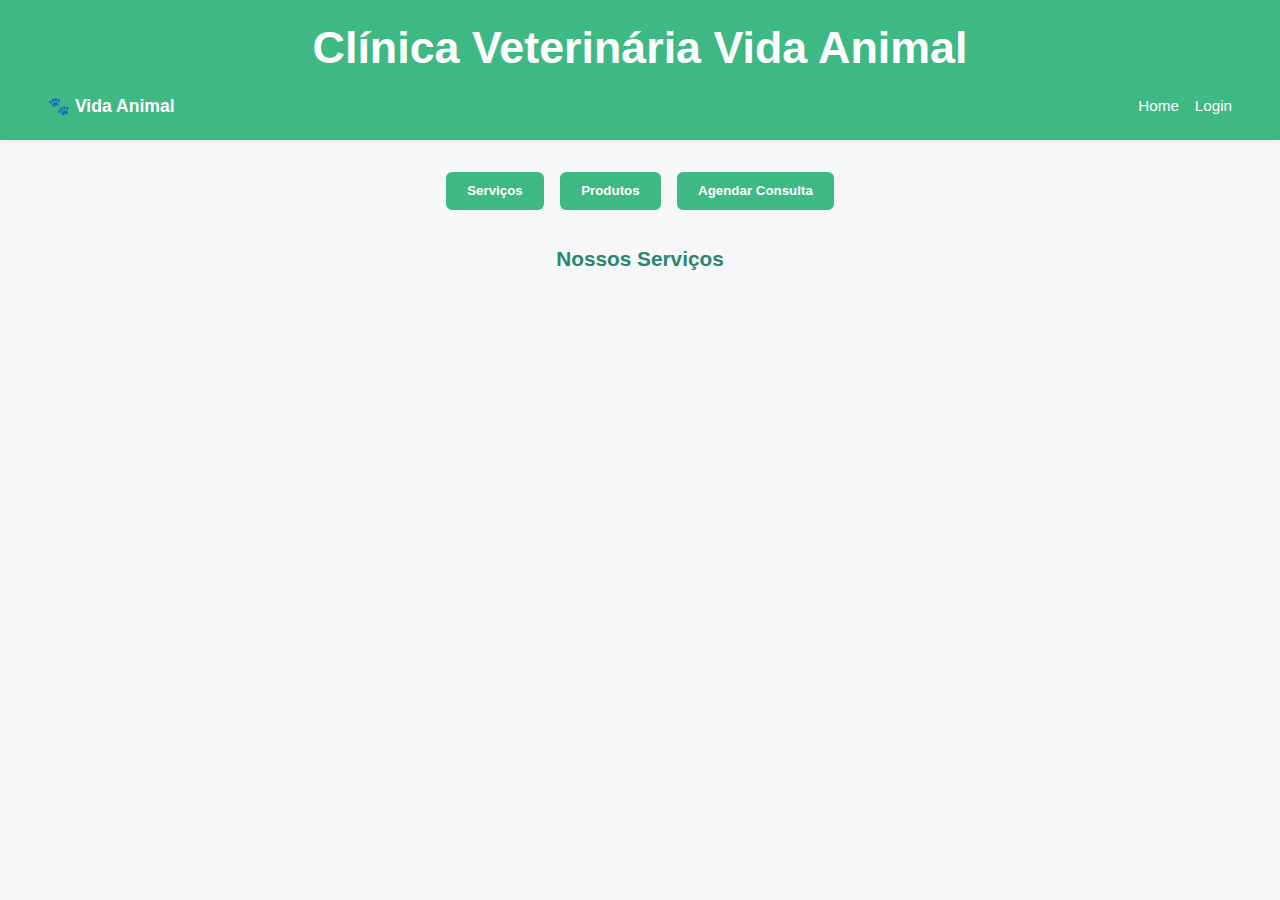
<file: src/main/java/com/example/vet/FrontEnd/index.html>
<!DOCTYPE html>
<html lang="pt-BR">
<head>
    <meta charset="UTF-8" />
    <meta name="viewport" content="width=device-width, initial-scale=1.0" />
    <title>Clínica Veterinária</title>
    <link rel="stylesheet" href="home.css" />
</head>
<body>
<header>
    <h1>Clínica Veterinária Vida Animal</h1>


    <nav class="admin-navbar">
        <div class="logo">🐾 Vida Animal</div>
        <ul>
            <li><a href="index.html">Home</a></li>
            <li><a href="AnimalForm.html">Animais</a></li>
            <li><a href="tutorForm.html">Tutores</a></li>
            <li><a href="ProdutoForm.html">Produtos</a></li>
            <li><a href="ServicoForm.html">Serviços</a></li>
            <li><a href="Appointment.html">Consultas</a></li>
            <li class='login-logout'><a href="login.html">Login</a></li>
        </ul>
    </nav>
</header>
<div id="carrinho-sidebar" class="sidebar">
    <h2>Carrinho</h2>
    <ul id="itens-carrinho"></ul>
    <p>Total: R$ <span id="total-carrinho">0.00</span></p>
    <button onclick="finalizarCompra()">Finalizar Compra</button>
</div>

<main>
    <nav>
        <button class="tab-btn" data-tab="services">Serviços</button>
        <button class="tab-btn" data-tab="products">Produtos</button>
        <button class="tab-btn" data-tab="appointments">Agendar Consulta</button>
    </nav>

    <section id="services" class="tab active">
        <h2>Nossos Serviços</h2>
        <div class="card-container" id="servicos-container"></div>
    </section>

    <section id="products" class="tab">
        <h2>Produtos</h2>
        <div class="card-container" id="produtos-container"></div>
    </section>

    <section id="appointments" class="tab">
        <h2>Agende uma Consulta</h2>
        <form id="appointmentForm">
            <div id="emailGroup">
                <input type="email" id="emailTutor" placeholder="Digite seu e-mail" required />
            </div>
            <select id="animalSelect">
                <option disabled selected>Selecione seu animal</option>
            </select>
            <input type="datetime-local" required />
            <input type="text" placeholder="Veterinário desejado" />
            <textarea placeholder="Motivo da consulta"></textarea>
            <button type="submit">Agendar</button>
        </form>
    </section>
</main>

<script src="home.js"></script>

</body>
</html>
</file>
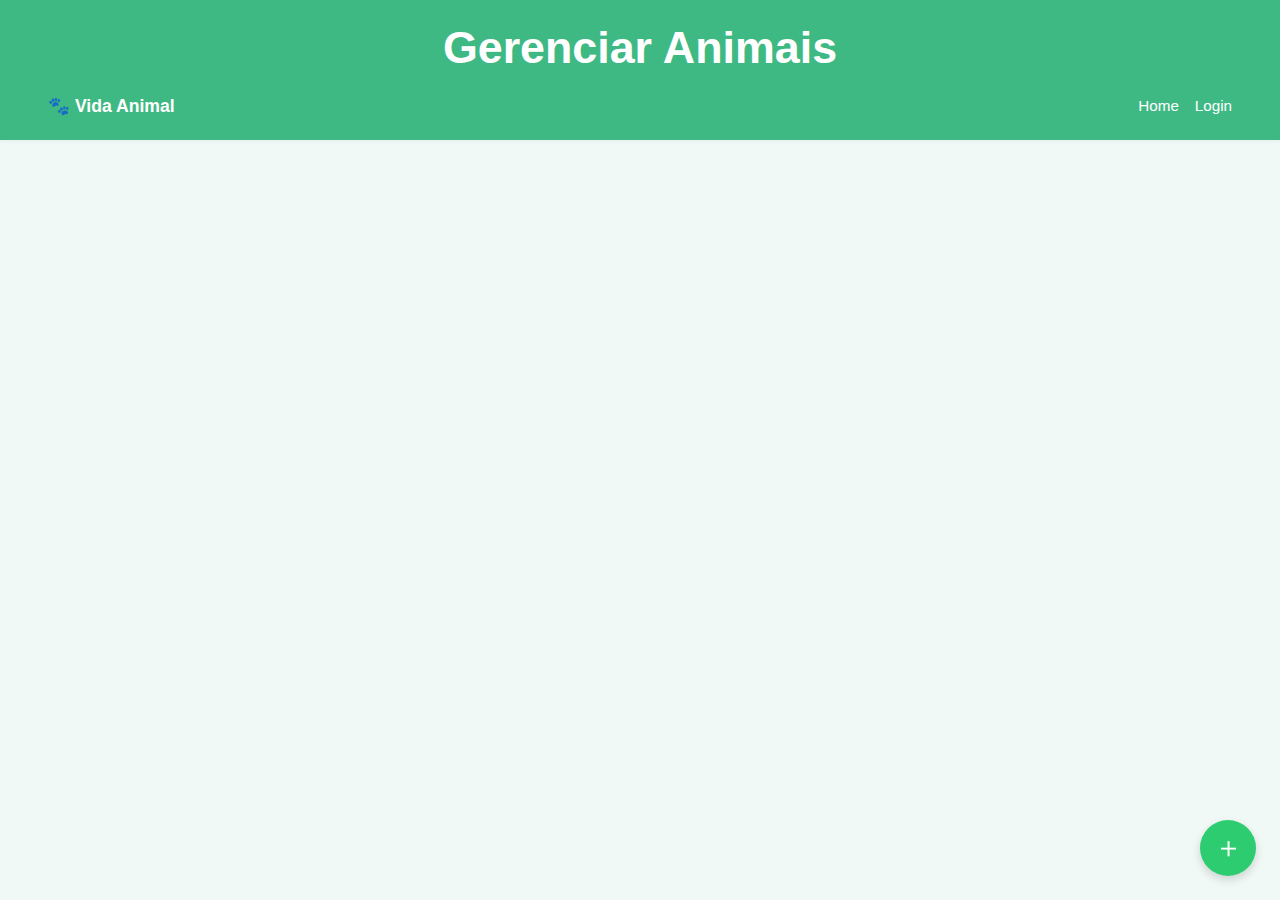
<file: src/main/java/com/example/vet/FrontEnd/AnimalForm.html>
<!DOCTYPE html>
<html lang="pt-BR">
<head>
    <meta charset="UTF-8" />
    <meta name="viewport" content="width=device-width, initial-scale=1.0" />
    <title>Dashboard de Animais</title>
    <link rel="stylesheet" href="animalForm.css" />
</head>
<body>
<header>
    <h1>Gerenciar Animais</h1>
    <nav class="admin-navbar">
        <div class="logo">🐾 Vida Animal</div>
        <ul>
            <li><a href="index.html">Home</a></li>
            <li><a href="AnimalForm.html">Animais</a></li>
            <li><a href="tutorForm.html">Tutores</a></li>
            <li><a href="ProdutoForm.html">Produtos</a></li>
            <li><a href="ServicoForm.html">Serviços</a></li>
            <li><a href="Appointment.html">Consultas</a></li>
            <li class='login-logout'><a href="login.html">Login</a></li>

        </ul>
    </nav>
</header>

<main>
    <section id="animais-container"></section>

    <button id="addAnimalBtn">＋</button>

    <div id="modalForm" class="modal hidden">
        <div class="modal-content">
            <span id="closeModal" class="close">&times;</span>
            <h2 id="form-title">Adicionar Animal</h2>
            <form id="animalForm">
                <input type="hidden" id="id_animal" name="id_animal" />
                <input type="text" name="name" id="nome" placeholder="Nome" required />
                <input type="text" name="especie" id="especie" placeholder="Espécie" required />
                <input type="text" name="breedType" id="raca" placeholder="Raça" required />
                <div id="emailTutorGroup">
                    <input type="email" name="emailTutor" id="emailTutor" placeholder="Email do Tutor"/>
                </div>
                <button type="submit">Salvar</button>
            </form>
        </div>
    </div>
</main>

<script src="animalForm.js"></script>
</body>
</html>
</file>
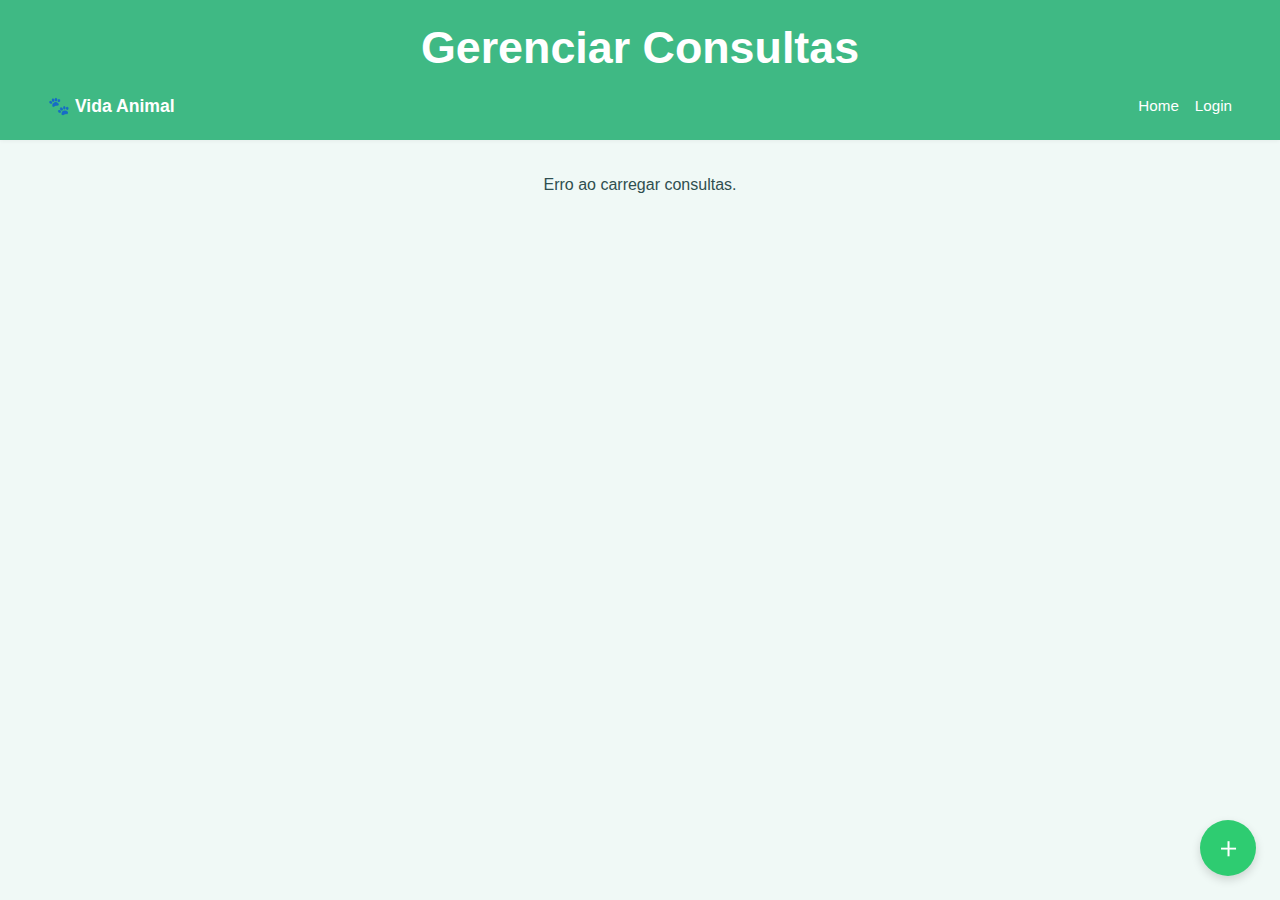
<file: src/main/java/com/example/vet/FrontEnd/Appointment.html>
<!DOCTYPE html>
<html lang="pt-BR">
<head>
    <meta charset="UTF-8">
    <meta name="viewport" content="width=device-width, initial-scale=1.0">
    <title>Consultas</title>
    <link rel="stylesheet" href="Appoitment.css">
</head>
<body>
<header>
    <h1>Gerenciar Consultas</h1>
    <nav class="admin-navbar">
        <div class="logo">🐾 Vida Animal</div>
        <ul>
            <li><a href="index.html">Home</a></li>
            <li><a href="AnimalForm.html">Animais</a></li>
            <li><a href="tutorForm.html">Tutores</a></li>
            <li><a href="ProdutoForm.html">Produtos</a></li>
            <li><a href="ServicoForm.html">Serviços</a></li>
            <li><a href="Appointment.html">Consultas</a></li>
            <li class='login-logout'><a href="login.html">Login</a></li>

        </ul>
    </nav>
</header>

<main>
    <section id="consultas-container"></section>
    <button id="addConsultaBtn">＋</button>

    <div id="modalForm" class="modal hidden">
        <div class="modal-content">
            <span id="closeModal" class="close">&times;</span>
            <h2 id="form-title">Nova Consulta</h2>
            <form id="consultaForm">
                <input type="hidden" id="id" name="id" />
                <input type="number" id="id_animal" placeholder="ID do Animal" required />
                <input type="text" id="tutorComplaint" placeholder="Queixa do Tutor" required />
                <input type="datetime-local" id="date_time" required />
                <input type="text" id="vet_name" placeholder="Nome do Veterinário" required />
                <div id="diagnosticoGroup">
                    <label for="diagnosis">Diagnóstico</label>
                    <textarea id="diagnosis" name="diagnosis"></textarea>
                </div>
                <button type="submit">Salvar</button>
            </form>
        </div>
    </div>
</main>

<script src="Appointment.js"></script>
</body>
</html>
</file>
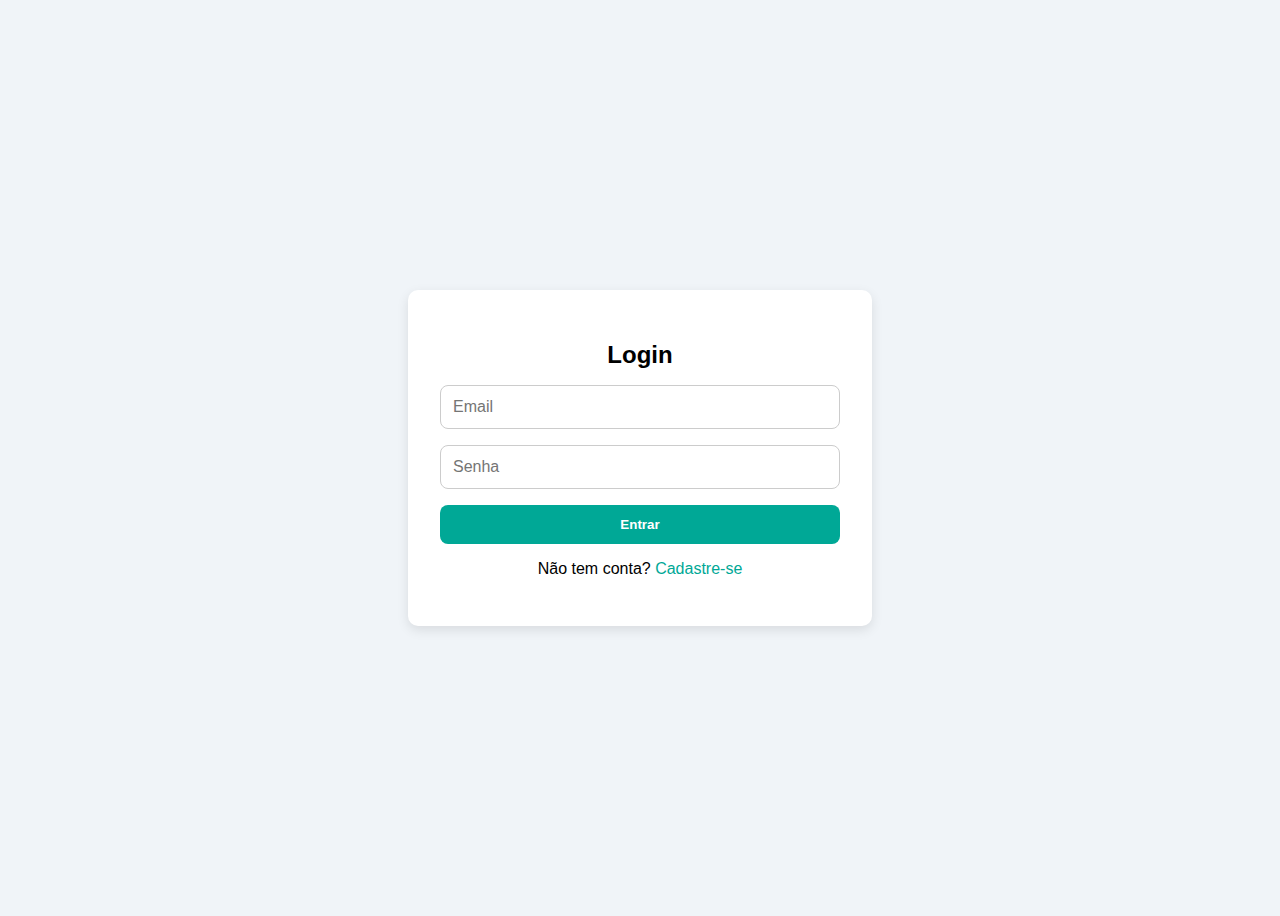
<file: src/main/java/com/example/vet/FrontEnd/login.html>
<!DOCTYPE html>
<html lang="pt-BR">
<head>
    <meta charset="UTF-8" />
    <meta name="viewport" content="width=device-width, initial-scale=1.0"/>
    <title>Login - Clínica Veterinária</title>
    <link rel="stylesheet" href="auth.css" />
</head>
<body>

<div class="auth-container">
    <h2>Login</h2>
    <form id="loginForm">
        <input type="email" name="email" placeholder="Email" required />
        <input type="password" name="password" placeholder="Senha" required />
        <button type="submit">Entrar</button>
        <p>Não tem conta? <a href="register.html">Cadastre-se</a></p>
    </form>
</div>

<script src="login.js"></script>
</body>
</html>
</file>
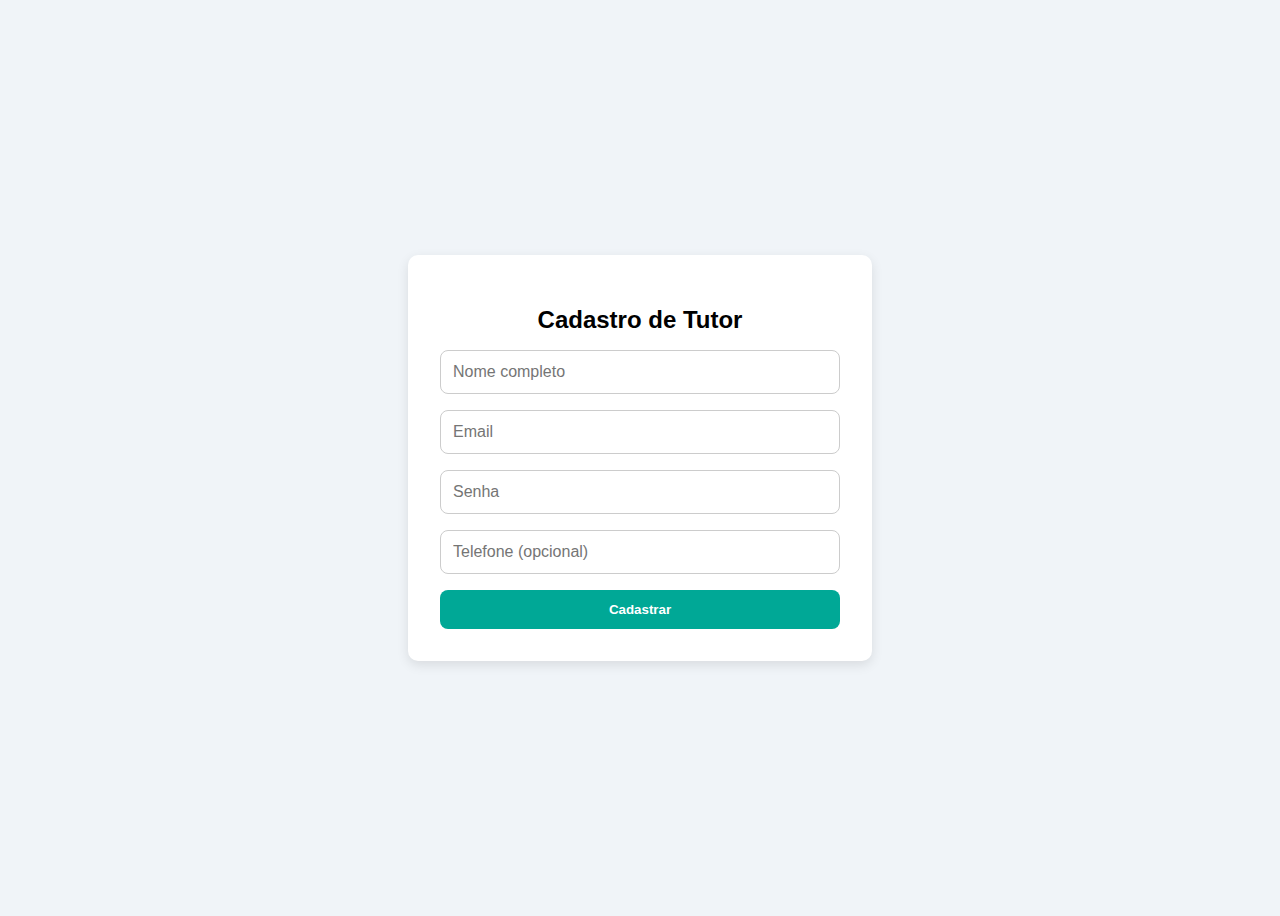
<file: src/main/java/com/example/vet/FrontEnd/register.html>
<!DOCTYPE html>
<html lang="pt-BR">
<head>
    <meta charset="UTF-8" />
    <meta name="viewport" content="width=device-width, initial-scale=1.0"/>
    <title>Cadastro - Clínica Veterinária</title>
    <link rel="stylesheet" href="auth.css" />
</head>
<body>
<div class="auth-container">
    <h2>Cadastro de Tutor</h2>
    <form id="registerForm">
        <input type="text" name="nome" placeholder="Nome completo" required />
        <input type="email" name="email" placeholder="Email" required />
        <input type="password" name="senha" placeholder="Senha" required />
        <input type="tel" name="telefone" placeholder="Telefone (opcional)" />
        <button type="submit">Cadastrar</button>
    </form>
</div>

<script src="register.js"></script>
</body>
</html>
</file>
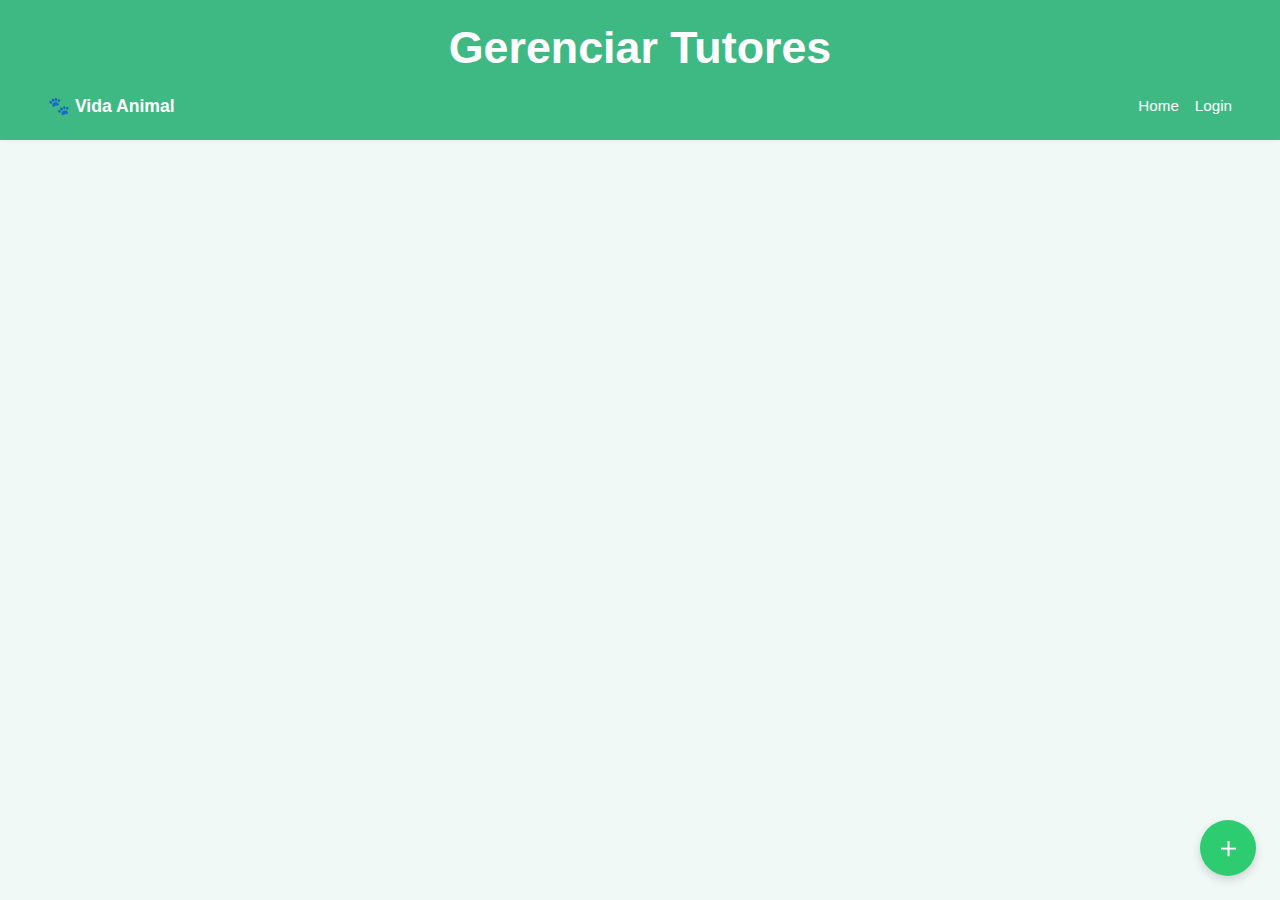
<file: src/main/java/com/example/vet/FrontEnd/tutorForm.html>
<!DOCTYPE html>
<html lang="pt-BR">
<head>
    <meta charset="UTF-8" />
    <meta name="viewport" content="width=device-width, initial-scale=1.0" />
    <title>Dashboard de Tutores</title>
    <link rel="stylesheet" href="tutorForm.css" />
</head>
<body>
<header>
    <h1>Gerenciar Tutores</h1>
    <nav class="admin-navbar">
        <div class="logo">🐾 Vida Animal</div>
        <ul>
            <li><a href="index.html">Home</a></li>
            <li><a href="AnimalForm.html">Animais</a></li>
            <li><a href="tutorForm.html">Tutores</a></li>
            <li><a href="ProdutoForm.html">Produtos</a></li>
            <li><a href="ServicoForm.html">Serviços</a></li>
            <li><a href="Appointment.html">Consultas</a></li>
            <li class='login-logout'><a href="login.html">Login</a></li>
        </ul>
    </nav>
</header>

<main>
    <section id="tutores-container"></section>

    <button id="addTutorBtn">＋</button>

    <div id="modalForm" class="modal hidden">
        <div class="modal-content">
            <span id="closeModal" class="close">&times;</span>
            <h2 id="form-title">Adicionar Tutor</h2>
            <form id="tutorForm">
                <input type="hidden" id="id_tutor" name="id_tutor" />
                <input type="text" name="name" id="name" placeholder="Nome" required />
                <input type="email" name="email" id="email" placeholder="Email" required />
                <input type="tel" name="phone" id="phone" placeholder="Telefone" required />
                <button type="submit">Salvar</button>
            </form>
        </div>
    </div>
</main>

<script src="script.js"></script>
</body>
</html>
</file>
<file: src/main/java/com/example/vet/FrontEnd/Appoitment.css>
* {
      margin: 0;
      padding: 0;
      box-sizing: border-box;
    }

    body {
      font-family: 'Segoe UI', sans-serif;
      background: #f0f9f6;
      color: #2f4f4f;
      line-height: 1.6;
    }
#logoutBtn{
  margin-top: 4px;
  padding: 4px 10px;
  background-color: Red;
  color: white;
  border: none;
  border-radius: 5px;
  cursor: pointer;
    font-weight: bold;

          }
          .hidden {
            display: none !important;
          }
    header {
      background-color: #3fb984;
      color: white;
      padding: 0.75rem 1.5rem;
      text-align: center;
      font-size: 1.4rem;
      font-weight: 600;
      box-shadow: 0 1px 4px rgba(0, 0, 0, 0.05);
    }

    main {
      padding: 2rem 1rem;
      max-width: 1200px;
      margin: 0 auto;
    }

    #consultas-container {
      display: flex;
      flex-wrap: wrap;
      gap: 1.5rem;
      justify-content: center;
    }

    .consulta-card {
      background: white;
      border-radius: 12px;
      box-shadow: 0 2px 10px rgba(0, 0, 0, 0.1);
      padding: 1rem;
      width: 280px;
      display: flex;
      flex-direction: column;
      gap: 0.5rem;
    }

    .consulta-card h3 {
      color: #2e856e;
    }

    .consulta-card button {
      padding: 0.4rem 0.8rem;
      border: none;
      border-radius: 6px;
      font-weight: 600;
      cursor: pointer;
    }

    .edit {
      background: #4cb8ac;
      color: white;
    }

    .delete {
      background: #ff6b6b;
      color: white;
    }

    #addConsultaBtn {
      position: fixed;
      bottom: 1.5rem;
      right: 1.5rem;
      background: #2ecc71;
      color: white;
      font-size: 1.8rem;
      border: none;
      width: 56px;
      height: 56px;
      border-radius: 50%;
      cursor: pointer;
      box-shadow: 0 4px 10px rgba(0, 0, 0, 0.15);
    }

    .modal {
      position: fixed;
      top: 0;
      left: 0;
      width: 100%;
      height: 100%;
      backdrop-filter: blur(4px);
      display: flex;
      align-items: center;
      justify-content: center;
      z-index: 1000;
    }

    .modal.hidden {
      display: none;
    }

    .modal-content {
      background: white;
      padding: 2rem;
      border-radius: 14px;
      box-shadow: 0 6px 20px rgba(0, 0, 0, 0.12);
      width: 100%;
      max-width: 420px;
      position: relative;
    }

    .modal-content h2 {
      margin-bottom: 1rem;
      color: #3fb984;
      font-size: 1.4rem;
      text-align: center;
    }
.admin-navbar {
  background-color: #3fb984;
  padding: 0.5rem 1.5rem;
  display: flex;
  justify-content: space-between;
  align-items: center;
  color: white;
  font-size: 0.95rem;
}

.admin-navbar .logo {
  font-weight: bold;
  font-size: 1.1rem;
}

.admin-navbar ul {
  list-style: none;
  display: flex;
  gap: 1rem;
  padding: 0;
  margin: 0;
}

.admin-navbar a {
  color: white;
  text-decoration: none;
  font-weight: 500;
  transition: color 0.2s ease;
}

.admin-navbar a:hover {
  color: #e0f5ec;
}
    .modal-content input,
    .modal-content textarea {
      width: 100%;
      margin-bottom: 1rem;
      padding: 0.7rem;
      font-size: 1rem;
      border: 1px solid #b2dfdb;
      border-radius: 8px;
    }

    .modal-content button {
      width: 100%;
      padding: 0.8rem;
      background: #3fb984;
      color: white;
      border: none;
      border-radius: 8px;
      font-size: 1rem;
      font-weight: 600;
      cursor: pointer;
    }

    .close {
      position: absolute;
      top: 12px;
      right: 16px;
      font-size: 1.4rem;
      cursor: pointer;
      color: #aaa;
    }
</file>
<file: src/main/java/com/example/vet/FrontEnd/auth.css>
body {
  font-family: Arial, sans-serif;
  background-color: #f0f4f8;
  display: flex;
  justify-content: center;
  align-items: center;
  height: 100vh;
}

.auth-container {
  background: #fff;
  padding: 2rem;
  border-radius: 10px;
  width: 100%;
  max-width: 400px;
  box-shadow: 0 4px 12px rgba(0, 0, 0, 0.1);
}

h2 {
  text-align: center;
  margin-bottom: 1rem;
}

form {
  display: flex;
  flex-direction: column;
}

input, select {
  margin-bottom: 1rem;
  padding: 0.75rem;
  border: 1px solid #ccc;
  border-radius: 8px;
  font-size: 1rem;
}

button {
  padding: 0.75rem;
  background-color: #00a896;
  color: white;
  font-weight: bold;
  border: none;
  border-radius: 8px;
  cursor: pointer;
}
#logoutBtn{
  margin-top: 4px;
  padding: 4px 10px;
  background-color: Red;
  color: white;
  border: none;
  border-radius: 5px;
  cursor: pointer;
    font-weight: bold;

          }
button:hover {
  background-color: #028b7e;
}

p {
  text-align: center;
  margin-top: 1rem;
}

a {
  color: #00a896;
  text-decoration: none;
}
</file>
<file: src/main/java/com/example/vet/FrontEnd/tutorForm.css>
* {
  margin: 0;
  padding: 0;
  box-sizing: border-box;
}

body {
  font-family: 'Segoe UI', sans-serif;
  background: #f0f9f6;
  color: #2f4f4f;
  line-height: 1.6;
}

header {
  background-color: #3fb984;
  color: white;
  padding: 0.75rem 1.5rem;
  text-align: center;
  font-size: 1.4rem;
  font-weight: 600;
  box-shadow: 0 1px 4px rgba(0,0,0,0.05);
}
#logoutBtn{
  margin-top: 4px;
  padding: 4px 10px;
  background-color: Red;
  color: white;
  border: none;
  border-radius: 5px;
  cursor: pointer;
    font-weight: bold;

          }
/* Layout container for main cards */
main {
  padding: 2rem 1rem;
  max-width: 1200px;
  margin: 0 auto;
}

#tutores-container {
  display: flex;
  flex-wrap: wrap;
  gap: 1.5rem;
  justify-content: center;
}

/* Tutor Card */
.tutor-card {
  background: #ffffff;
  border-radius: 12px;
  box-shadow: 0 2px 8px rgba(0,0,0,0.08);
  padding: 1rem 1.2rem;
  width: 260px;
  display: flex;
  flex-direction: column;
  gap: 0.5rem;
  transition: transform 0.2s;
}

.tutor-card:hover {
  transform: scale(1.015);
}

.tutor-card h3 {
  margin: 0;
  font-size: 1.1rem;
  color: #2e856e;
}

.tutor-card p {
  font-size: 0.95rem;
  margin: 0.25rem 0;
}

.tutor-card button {
  margin-top: 0.5rem;
  padding: 0.4rem 0.8rem;
  border: none;
  border-radius: 6px;
  font-weight: 600;
  font-size: 0.9rem;
  cursor: pointer;
}

.tutor-card .edit {
  background: #4cb8ac;
  color: white;
}

.tutor-card .delete {
  background: #ff6b6b;
  color: white;
}

/* Floating add button */
#addTutorBtn {
  position: fixed;
  bottom: 1.5rem;
  right: 1.5rem;
  background: #2ecc71;
  color: white;
  font-size: 1.8rem;
  border: none;
  width: 56px;
  height: 56px;
  border-radius: 50%;
  cursor: pointer;
  box-shadow: 0 4px 10px rgba(0,0,0,0.15);
  transition: background 0.2s ease;
}

#addTutorBtn:hover {
  background: #27ae60;
}

/* Modal */
.modal {
  position: fixed;
  top: 0;
  left: 0;
  width: 100%;
  height: 100%;
  backdrop-filter: blur(4px);
  display: flex;
  align-items: center;
  justify-content: center;
  z-index: 1000;
}

.modal.hidden {
  display: none;
}

.modal-content {
  background: white;
  padding: 2rem;
  border-radius: 14px;
  box-shadow: 0 6px 20px rgba(0,0,0,0.12);
  width: 100%;
  max-width: 400px;
  position: relative;
  animation: fadeIn 0.3s ease-in-out;
}

@keyframes fadeIn {
  from { opacity: 0; transform: translateY(-10px); }
  to { opacity: 1; transform: translateY(0); }
}

.modal-content h2 {
  margin-bottom: 1rem;
  color: #3fb984;
  font-size: 1.4rem;
  text-align: center;
}

/* Form Fields */
.modal-content input {
  width: 100%;
  margin-bottom: 1rem;
  padding: 0.7rem;
  font-size: 1rem;
  border: 1px solid #b2dfdb;
  border-radius: 8px;
  transition: border 0.2s;
}

.modal-content input:focus {
  border-color: #3fb984;
  outline: none;
}

.modal-content button {
  width: 100%;
  padding: 0.8rem;
  background: #3fb984;
  color: white;
  border: none;
  border-radius: 8px;
  font-size: 1rem;
  font-weight: 600;
  cursor: pointer;
  transition: background 0.2s;
}
.admin-navbar {
  background-color: #3fb984;
  padding: 0.5rem 1.5rem;
  display: flex;
  justify-content: space-between;
  align-items: center;
  color: white;
  font-size: 0.95rem;
}

.admin-navbar .logo {
  font-weight: bold;
  font-size: 1.1rem;
}

.admin-navbar ul {
  list-style: none;
  display: flex;
  gap: 1rem;
  padding: 0;
  margin: 0;
}

.admin-navbar a {
  color: white;
  text-decoration: none;
  font-weight: 500;
  transition: color 0.2s ease;
}

.admin-navbar a:hover {
  color: #e0f5ec;
}
.modal-content button:hover {
  background: #38a370;
}

/* Close icon */
.close {
  position: absolute;
  top: 12px;
  right: 16px;
  font-size: 1.4rem;
  cursor: pointer;
  color: #aaa;
  transition: color 0.2s;
}

.close:hover {
  color: #555;
}
</file>
<file: src/main/java/com/example/vet/FrontEnd/home.css>
/* Reset e base */
* {
  margin: 0;
  padding: 0;
  box-sizing: border-box;
}

body {
  font-family: 'Segoe UI', sans-serif;
  background: #f5f7f9;
  color: #2f4f4f;
  line-height: 1.6;
}

.hidden {
  display: none !important;
}

/* Sidebar do carrinho */
.sidebar {
  position: fixed;
  top: 0;
  right: 0;
  width: 280px;
  height: 100%;
  background-color: #fff;
  border-left: 2px solid #ccc;
  box-shadow: -4px 0 10px rgba(0, 0, 0, 0.1);
  padding: 20px;
  z-index: 1000;
  overflow-y: auto;
  display: none;
  transition: transform 0.3s ease;
}

.sidebar.active {
  display: block;
}

.sidebar h2 {
  margin-top: 0;
  font-size: 22px;
  color: #333;
}

.sidebar ul {
  list-style: none;
  padding: 0;
  margin-bottom: 20px;
}

.sidebar ul li {
  margin-bottom: 10px;
  font-size: 16px;
  color: #555;
}

.sidebar p {
  font-weight: bold;
  font-size: 18px;
  text-align: right;
  margin-bottom: 20px;
}

.sidebar button {
  width: 100%;
  padding: 12px;
  background-color: #27ae60;
  border: none;
  border-radius: 6px;
  color: white;
  font-size: 16px;
  cursor: pointer;
  transition: background-color 0.2s ease;
}

.sidebar button:hover {
  background-color: #219150;
}

/* Botão "Adicionar" nos cards */
.card button {
  margin: 0.5rem 1rem 1rem;
  padding: 8px;
  background-color: #2980b9;
  color: white;
  border: none;
  border-radius: 6px;
  cursor: pointer;
  font-size: 14px;
  width: calc(100% - 2rem);
  transition: background-color 0.2s ease;
}

.card button:hover {
  background-color: #2471a3;
}

/* Botão logout */
#logoutBtn {
  margin-top: 4px;
  padding: 4px 10px;
  background-color: red;
  color: white;
  border: none;
  border-radius: 5px;
  cursor: pointer;
  font-weight: bold;
}

/* Navbar */
.admin-navbar {
  background-color: #3fb984;
  padding: 0.5rem 1.5rem;
  display: flex;
  justify-content: space-between;
  align-items: center;
  color: white;
  font-size: 0.95rem;
    z-index: 1001;
    position: relative; /* ou fixed, se necessário */
}

.admin-navbar .logo {
  font-weight: bold;
  font-size: 1.1rem;
}

.admin-navbar ul {
  list-style: none;
  display: flex;
  gap: 1rem;
  padding: 0;
  margin: 0;
}

.admin-navbar a {
  color: white;
  text-decoration: none;
  font-weight: 500;
  transition: color 0.2s ease;
}

.admin-navbar a:hover {
  color: #e0f5ec;
}

/* Header */
header {
  background-color: #3fb984;
  color: white;
  padding: 0.75rem 1.5rem;
  text-align: center;
  font-size: 1.4rem;
  font-weight: 600;
  box-shadow: 0 1px 4px rgba(0, 0, 0, 0.05);

}

/* Layout principal */
main {
  padding: 2rem 1rem;
  max-width: 1200px;
  margin: 0 auto;
}

/* Navegação por abas */
main nav {
  margin-bottom: 2rem;
  display: flex;
  justify-content: center;
  gap: 1rem;
}

.tab-btn {
  padding: 0.6rem 1.2rem;
  background-color: #3fb984;
  color: white;
  border: 2px solid #3fb984;
  border-radius: 6px;
  font-weight: bold;
  cursor: pointer;
  transition: all 0.2s;
}

.tab-btn:hover {
  background-color: #2e856e;
  color: white;
}

.tab {
  display: none;
}

.tab.active {
  display: block;
}

/* Títulos das seções */
h2 {
  font-size: 1.3rem;
  margin-bottom: 1rem;
  color: #2e856e;
  text-align: center;
}

/* Card container */
.card-container {
  display: grid;
  grid-template-columns: repeat(auto-fill, minmax(260px, 1fr));
  gap: 1.5rem;
  margin-top: 1rem;
}

/* Card padrão */
.card {
  background: white;
  border-radius: 12px;
  box-shadow: 0 2px 8px rgba(0, 0, 0, 0.08);
  overflow: hidden;
  text-align: center;
  transition: transform 0.2s ease;
  display: flex;
  flex-direction: column;
  justify-content: space-between;
}

.card:hover {
  transform: scale(1.015);
}

.card img {
  width: 100%;
  height: 160px;
  object-fit: cover;
}

.card h3 {
  margin: 0.8rem 0 0.3rem;
  color: #2e856e;
  font-size: 1.1rem;
}

.card p {
  padding: 0 1rem;
  font-size: 0.95rem;
  color: #444;
  margin-bottom: 0.4rem;
}

.card span {
  display: block;
  font-weight: 600;
  margin-bottom: 0.5rem;
  color: #3fb984;
  font-size: 1rem;
}

/* Formulário de agendamento */
form {
  display: flex;
  flex-direction: column;
  gap: 1rem;
  background: white;
  padding: 1.5rem;
  border-radius: 12px;
  box-shadow: 0 2px 8px rgba(0, 0, 0, 0.08);
  margin-top: 1rem;
  max-width: 600px;
  margin-left: auto;
  margin-right: auto;
}

form input,
form select,
form textarea,
form button {
  font-size: 0.95rem;
  padding: 0.7rem;
  border-radius: 8px;
  border: 1px solid #ccc;
}

form input:focus,
form select:focus,
form textarea:focus {
  border-color: #3fb984;
  outline: none;
}

form textarea {
  resize: vertical;
  min-height: 100px;
}

form button {
  background-color: #3fb984;
  color: white;
  border: none;
  font-weight: bold;
  cursor: pointer;
  transition: background 0.3s ease;
}

form button:hover {
  background-color: #349f6b;
}

/* Usuário logado */
.user-info {
  position: absolute;
  top: 10px;
  right: 20px;
  text-align: right;
  font-size: 0.9rem;
  z-index: 1000;
}
/* Mini-cards no carrinho */
.carrinho-item {
  background-color: #f9f9f9;
  padding: 10px;
  border: 1px solid #ddd;
  border-radius: 6px;
  margin-bottom: 10px;
}

.carrinho-item .item-info {
  display: flex;
  flex-direction: column;
  font-size: 0.85rem;
  color: #333;
}

.carrinho-item .item-tipo {
  font-size: 0.75rem;
  color: #888;
}

.carrinho-item .item-preco,
.carrinho-item .item-qtd {
  font-size: 0.8rem;
  margin-top: 2px;
}

.sidebar {
  position: absolute;
  top: 150px;
  right: 0;
  width: 280px;
  background-color: #fff;
  border-left: 2px solid #ccc;
  box-shadow: -4px 0 10px rgba(0, 0, 0, 0.1);
  padding: 0px;
  z-index: 1;
  overflow-y: auto;
  display: none;
    box-shadow: -4px 0 10px rgba(0, 0, 0, 0.1);
    padding: 20px;
    z-index: 1000;
    overflow-y: auto;
    display: none;
    transition:
      width 0.3s ease,
      padding 0.3s ease,
      background-color 0.3s ease,
      transform 0.3s ease;
}



/* Exibir carrinho */
.sidebar.active {
  display: block;
}

/* Sidebar retraída com animação */
.sidebar.retraida {
  width: 60px;
  padding: 8px 6px;
  overflow-x: hidden;
}

.sidebar.retraida h2,
.sidebar.retraida p,
.sidebar.retraida button,
.sidebar.retraida ul {
  opacity: 0;
  pointer-events: none;
  height: 0;
  transform: scaleY(0.95);
  transition: all 0.2s ease;
}

.sidebar h2,
.sidebar p,
.sidebar button,
.sidebar ul {
  transition: all 0.3s ease;
  opacity: 1;
  transform: scaleY(1);
}

.user-info button {
  margin-top: 5px;
  padding: 5px 10px;
  background-color: #c0392b;
  color: white;
  border: none;
  border-radius: 4px;
  cursor: pointer;
}
</file>
<file: src/main/java/com/example/vet/FrontEnd/animalForm.css>
/* Reset and base */
* {
  margin: 0;
  padding: 0;
  box-sizing: border-box;
}
.admin-navbar {
  background-color: #3fb984;
  padding: 0.5rem 1.5rem;
  display: flex;
  justify-content: space-between;
  align-items: center;
  color: white;
  font-size: 0.95rem;
}

.admin-navbar .logo {
  font-weight: bold;
  font-size: 1.1rem;
}

.admin-navbar ul {
  list-style: none;
  display: flex;
  gap: 1rem;
  padding: 0;
  margin: 0;
}

.admin-navbar a {
  color: white;
  text-decoration: none;
  font-weight: 500;
  transition: color 0.2s ease;
}

.admin-navbar a:hover {
  color: #e0f5ec;
}
body {
  font-family: 'Segoe UI', sans-serif;
  background: #f0f9f6;
  color: #2f4f4f;
  line-height: 1.6;
}
.hidden {
  display: none !important;
}
#logoutBtn{
  margin-top: 4px;
  padding: 4px 10px;
  background-color: Red;
  color: white;
  border: none;
  border-radius: 5px;
  cursor: pointer;
    font-weight: bold;

          }
/* Header */
header {
  background-color: #3fb984;
  color: white;
  padding: 0.75rem 1.5rem;
  text-align: center;
  font-size: 1.4rem;
  font-weight: 600;
  box-shadow: 0 1px 4px rgba(0, 0, 0, 0.05);
}

/* Main layout */
main {
  padding: 2rem 1rem;
  max-width: 1200px;
  margin: 0 auto;
}

#animais-container {
  display: flex;
  flex-wrap: wrap;
  gap: 1.5rem;
  justify-content: center;
}

/* Animal Card */
.animal-card {
  background: #ffffff;
  border-radius: 12px;
  box-shadow: 0 2px 8px rgba(0, 0, 0, 0.08);
  padding: 1rem 1.2rem;
  width: 260px;
  display: flex;
  flex-direction: column;
  gap: 0.5rem;
  transition: transform 0.2s;
}

.animal-card:hover {
  transform: scale(1.015);
}

.animal-card h3 {
  margin: 0;
  font-size: 1.1rem;
  color: #2e856e;
}

.animal-card p {
  font-size: 0.95rem;
  margin: 0.25rem 0;
}

.animal-card button {
  margin-top: 0.5rem;
  padding: 0.4rem 0.8rem;
  border: none;
  border-radius: 6px;
  font-weight: 600;
  font-size: 0.9rem;
  cursor: pointer;
}

.animal-card .edit {
  background: #4cb8ac;
  color: white;
}

.animal-card .delete {
  background: #ff6b6b;
  color: white;
}

/* Add button */
#addAnimalBtn {
  position: fixed;
  bottom: 1.5rem;
  right: 1.5rem;
  background: #2ecc71;
  color: white;
  font-size: 1.8rem;
  border: none;
  width: 56px;
  height: 56px;
  border-radius: 50%;
  cursor: pointer;
  box-shadow: 0 4px 10px rgba(0, 0, 0, 0.15);
  transition: background 0.2s ease;
}

#addAnimalBtn:hover {
  background: #27ae60;
}

/* Modal */
.modal {
  position: fixed;
  top: 0;
  left: 0;
  width: 100%;
  height: 100%;
  backdrop-filter: blur(4px);
  display: flex;
  align-items: center;
  justify-content: center;
  z-index: 1000;
}

.modal.hidden {
  display: none;
}

.modal-content {
  background: white;
  padding: 2rem;
  border-radius: 14px;
  box-shadow: 0 6px 20px rgba(0, 0, 0, 0.12);
  width: 100%;
  max-width: 400px;
  position: relative;
  animation: fadeIn 0.3s ease-in-out;
}

@keyframes fadeIn {
  from {
    opacity: 0;
    transform: translateY(-10px);
  }
  to {
    opacity: 1;
    transform: translateY(0);
  }
}

.modal-content h2 {
  margin-bottom: 1rem;
  color: #3fb984;
  font-size: 1.4rem;
  text-align: center;
}

/* Form fields (input + select) */
.modal-content input,
.modal-content select {
  width: 100%;
  margin-bottom: 1rem;
  padding: 0.7rem;
  font-size: 1rem;
  border: 1px solid #b2dfdb;
  border-radius: 8px;
  transition: border 0.2s;
}

.modal-content input:focus,
.modal-content select:focus {
  border-color: #3fb984;
  outline: none;
}

/* Form button */
.modal-content button {
  width: 100%;
  padding: 0.8rem;
  background: #3fb984;
  color: white;
  border: none;
  border-radius: 8px;
  font-size: 1rem;
  font-weight: 600;
  cursor: pointer;
  transition: background 0.2s;
}

.modal-content button:hover {
  background: #38a370;
}

/* Close button */
.close {
  position: absolute;
  top: 12px;
  right: 16px;
  font-size: 1.4rem;
  cursor: pointer;
  color: #aaa;
  transition: color 0.2s;
}

.close:hover {
  color: #555;
}
</file>
